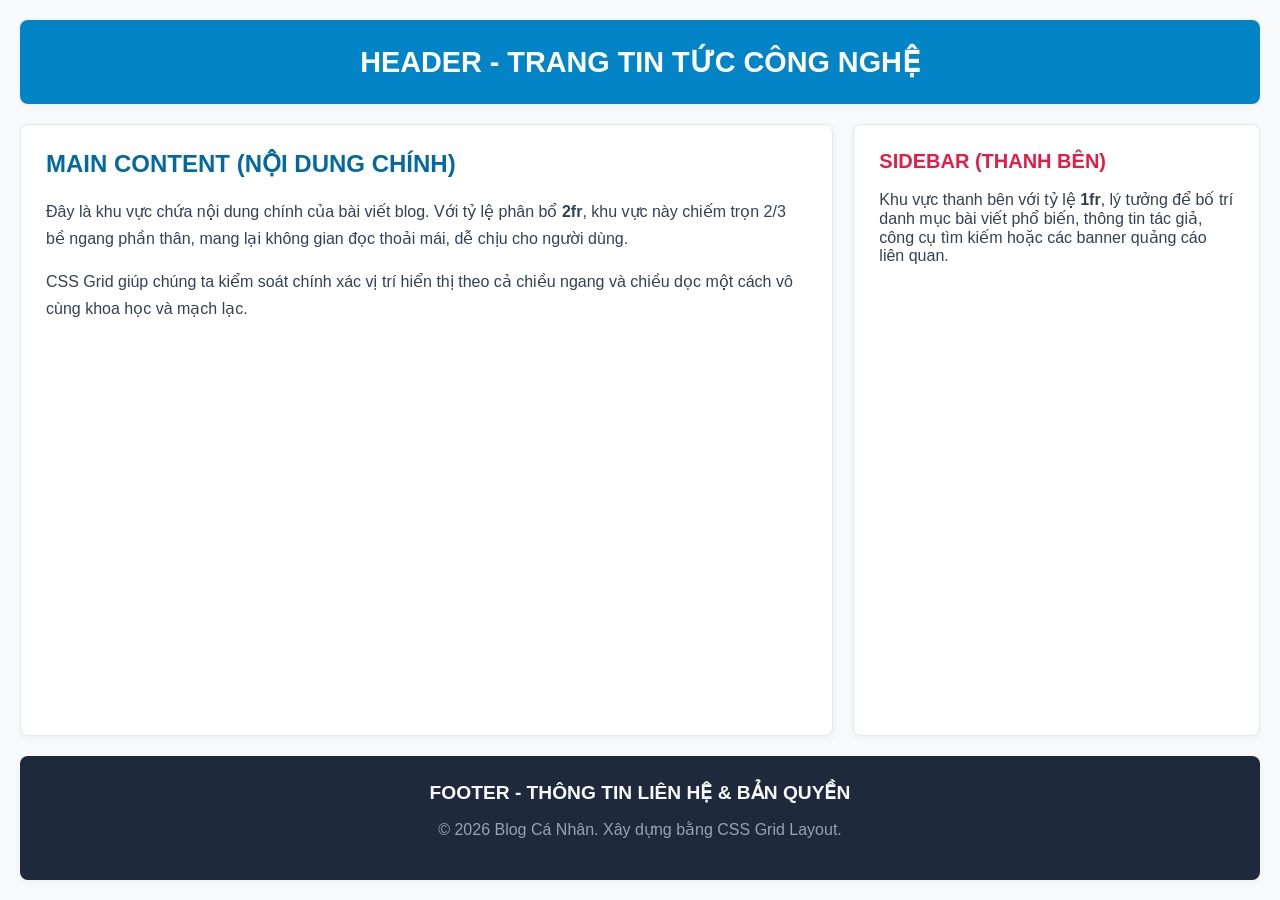
<file: blog-layout.html>
﻿<!DOCTYPE html>
<html lang=vi>
<head>
  <meta charset=UTF-8>
  <meta name=viewport content=width=device-width, initial-scale=1.0>
  <title>Layout Blog với CSS Grid</title>
  <style>
    /* ==========================================================================
       1. RESET & PHONG CÁCH TỔNG THỂ
       ========================================================================== */
    html {
      box-sizing: border-box;
    }

    *, *::before, *::after {
      box-sizing: inherit;
    }

    body {
      margin: 0;
      font-family: 'Segoe UI', Arial, sans-serif;
      background-color: #f8fafc;
      color: #334155;
    }

    /* ==========================================================================
       2. BỐ CỤC GRID CONTAINER (2 CỘT x 3 HÀNG)
       ========================================================================== */
    .grid-container {
      display: grid;
      /* Cột chính chiếm 2 phần (2fr), sidebar chiếm 1 phần (1fr) */
      grid-template-columns: 2fr 1fr;
      /* Hàng header và footer chiều cao tự động (auto), thân giữa chiếm hết không gian (1fr) */
      grid-template-rows: auto 1fr auto;
      gap: 20px;
      min-height: 100vh;
      padding: 20px;
    }

    /* ==========================================================================
       3. ĐỊNH VỊ CÁC PHẦN TỬ TRÊN LƯỚI (GRID ITEMS)
       ========================================================================== */
    /* Định dạng chung cho các khu vực */
    .header, .main, .sidebar, .footer {
      border-radius: 8px;
      padding: 25px;
      box-shadow: 0 2px 8px rgba(0, 0, 0, 0.05);
    }

    /* HEADER: Trải dài từ vạch 1 đến vạch 3 (cả 2 cột) */
    .header {
      grid-column: 1 / 3;
      background-color: #0284c7;
      color: #ffffff;
      text-align: center;
    }

    .header h2 {
      margin: 0;
      font-size: 1.8rem;
    }

    /* MAIN CONTENT: Hàng giữa, Cột 1 */
    .main {
      grid-column: 1 / 2;
      background-color: #ffffff;
      border: 1px solid #e2e8f0;
    }

    .main h2 {
      color: #0369a1;
      margin-top: 0;
    }

    .main p {
      line-height: 1.7;
    }

    /* SIDEBAR: Hàng giữa, Cột 2 */
    .sidebar {
      grid-column: 2 / 3;
      background-color: #ffffff;
      border: 1px solid #e2e8f0;
    }

    .sidebar h2 {
      color: #e11d48;
      margin-top: 0;
      font-size: 1.25rem;
    }

    /* FOOTER: Trải dài cả 2 cột ở đáy trang */
    .footer {
      grid-column: 1 / 3;
      background-color: #1e293b;
      color: #94a3b8;
      text-align: center;
    }

    .footer h2 {
      margin: 0;
      font-size: 1.2rem;
      color: #f8fafc;
    }
  </style>
</head>
<body class=grid-container>

  <header class=header>
    <h2>HEADER - TRANG TIN TỨC CÔNG NGHỆ</h2>
  </header>

  <main class=main>
    <h2>MAIN CONTENT (NỘI DUNG CHÍNH)</h2>
    <p>Đây là khu vực chứa nội dung chính của bài viết blog. Với tỷ lệ phân bổ <strong>2fr</strong>, khu vực này chiếm trọn 2/3 bề ngang phần thân, mang lại không gian đọc thoải mái, dễ chịu cho người dùng.</p>
    <p>CSS Grid giúp chúng ta kiểm soát chính xác vị trí hiển thị theo cả chiều ngang và chiều dọc một cách vô cùng khoa học và mạch lạc.</p>
  </main>

  <aside class=sidebar>
    <h2>SIDEBAR (THANH BÊN)</h2>
    <p>Khu vực thanh bên với tỷ lệ <strong>1fr</strong>, lý tưởng để bố trí danh mục bài viết phổ biến, thông tin tác giả, công cụ tìm kiếm hoặc các banner quảng cáo liên quan.</p>
  </aside>

  <footer class=footer>
    <h2>FOOTER - THÔNG TIN LIÊN HỆ & BẢN QUYỀN</h2>
    <p>&copy; 2026 Blog Cá Nhân. Xây dựng bằng CSS Grid Layout.</p>
  </footer>

</body>
</html>
</file>
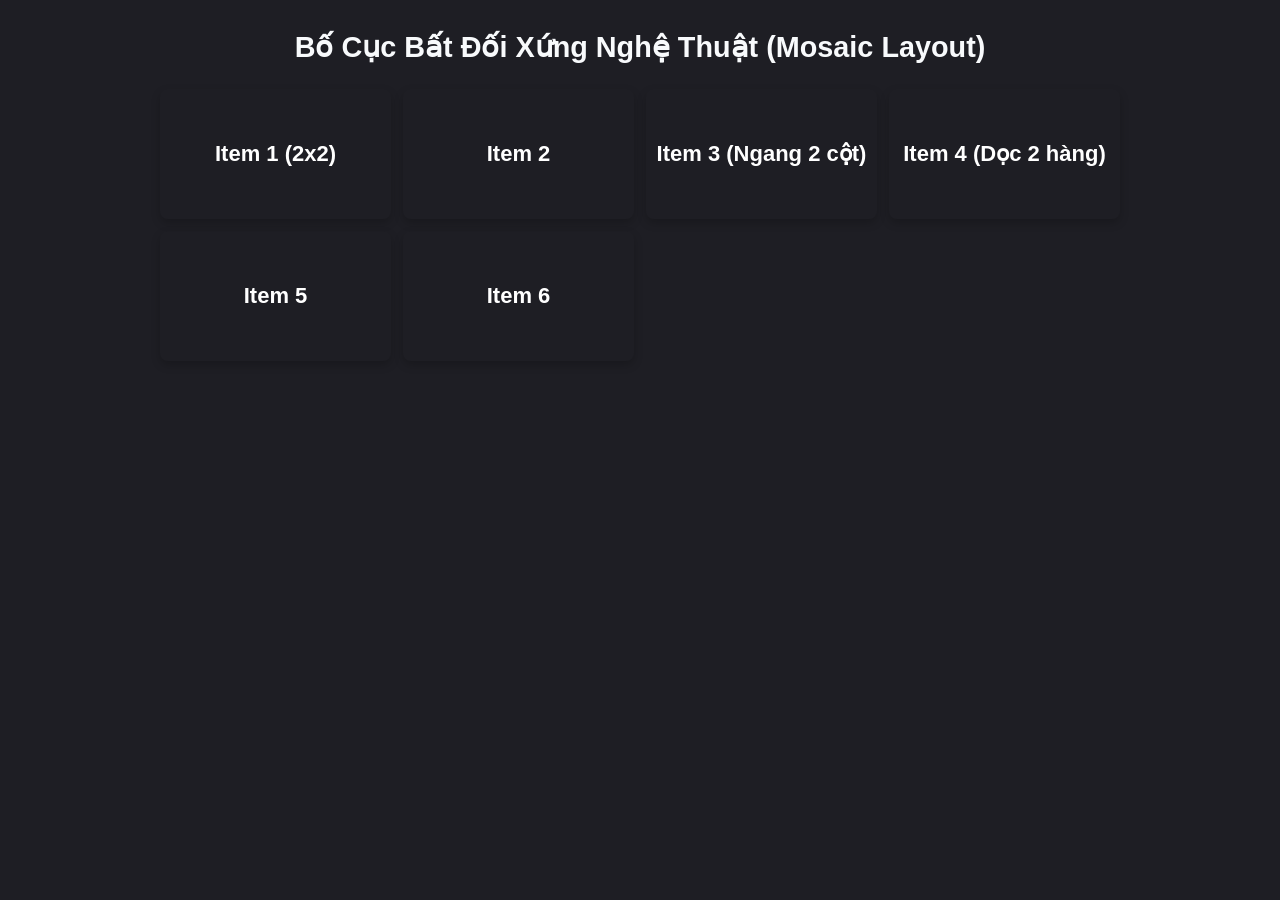
<file: creative-layout.html>
﻿<!DOCTYPE html>
<html lang=vi>
<head>
  <meta charset=UTF-8>
  <meta name=viewport content=width=device-width, initial-scale=1.0>
  <title>Bố Cục Bất Đối Xứng Nghệ Thuật - CSS Grid Mosaic</title>
  <style>
    /* ==========================================================================
       1. RESET & PHONG CÁCH TỔNG THỂ
       ========================================================================== */
    html {
      box-sizing: border-box;
    }

    *, *::before, *::after {
      box-sizing: inherit;
    }

    body {
      margin: 30px auto;
      max-width: 1000px;
      padding: 0 20px;
      background-color: #1e1e24; /* Nền tối làm nổi bật các khối màu */
      font-family: 'Segoe UI', Tahoma, Geneva, Verdana, sans-serif;
    }

    h1 {
      text-align: center;
      color: #f8fafc;
      margin-bottom: 25px;
      font-size: 1.8rem;
    }

    /* ==========================================================================
       2. KHUNG LƯỚI GRID CONTAINER (4 CỘT)
       ========================================================================== */
    .grid-container {
      display: grid;
      /* 4 cột bằng nhau */
      grid-template-columns: repeat(4, 1fr);
      /* Chiều cao mặc định cho mỗi hàng là 130px */
      grid-auto-rows: 130px;
      gap: 12px;
    }

    /* ==========================================================================
       3. ĐỊNH DẠNG CƠ BẢN CHO CÁC KHỐI ITEM
       ========================================================================== */
    .item {
      display: flex;
      align-items: center;
      justify-content: center;
      color: #ffffff;
      font-size: 22px;
      font-weight: bold;
      border-radius: 8px;
      box-shadow: 0 4px 10px rgba(0, 0, 0, 0.2);
      transition: transform 0.25s ease, filter 0.25s ease;
      cursor: pointer;
    }

    .item:hover {
      transform: scale(1.02);
      filter: brightness(1.1);
    }

    /* ==========================================================================
       4. QUY TẮC SẮP XẾP BẤT ĐỐI XỨNG VỚI TỪ KHÓA SPAN
       ========================================================================== */
    /* Item 1: Khối tiêu điểm - Chiếm 2 cột x 2 hàng */
    .item-1 {
      background-color: #e63946;
      grid-column: span 2;
      grid-row: span 2;
    }

    /* Item 2: Tự động chiếm 1 ô (1 cột x 1 hàng) */
    .item-2 {
      background-color: #1d3557;
    }

    /* Item 3: Chiếm 2 cột ngang */
    .item-3 {
      background-color: #2a9d8f;
      grid-column: span 2;
    }

    /* Item 4: Chiếm 2 hàng dọc */
    .item-4 {
      background-color: #f4a261;
      grid-row: span 2;
    }

    /* Item 5 & 6: Tự động lấp đầy các ô trống còn lại */
    .item-5 {
      background-color: #9d4edd;
    }

    .item-6 {
      background-color: #457b9d;
    }
  </style>
</head>
<body>

  <h1>Bố Cục Bất Đối Xứng Nghệ Thuật (Mosaic Layout)</h1>

  <div class= grid-container>
    <div class=item item-1>Item 1 (2x2)</div>
    <div class=item item-2>Item 2</div>
    <div class=item item-3>Item 3 (Ngang 2 cột)</div>
    <div class=item item-4>Item 4 (Dọc 2 hàng)</div>
    <div class=item item-5>Item 5</div>
    <div class=item item-6>Item 6</div>
  </div>

</body>
</html>
</file>
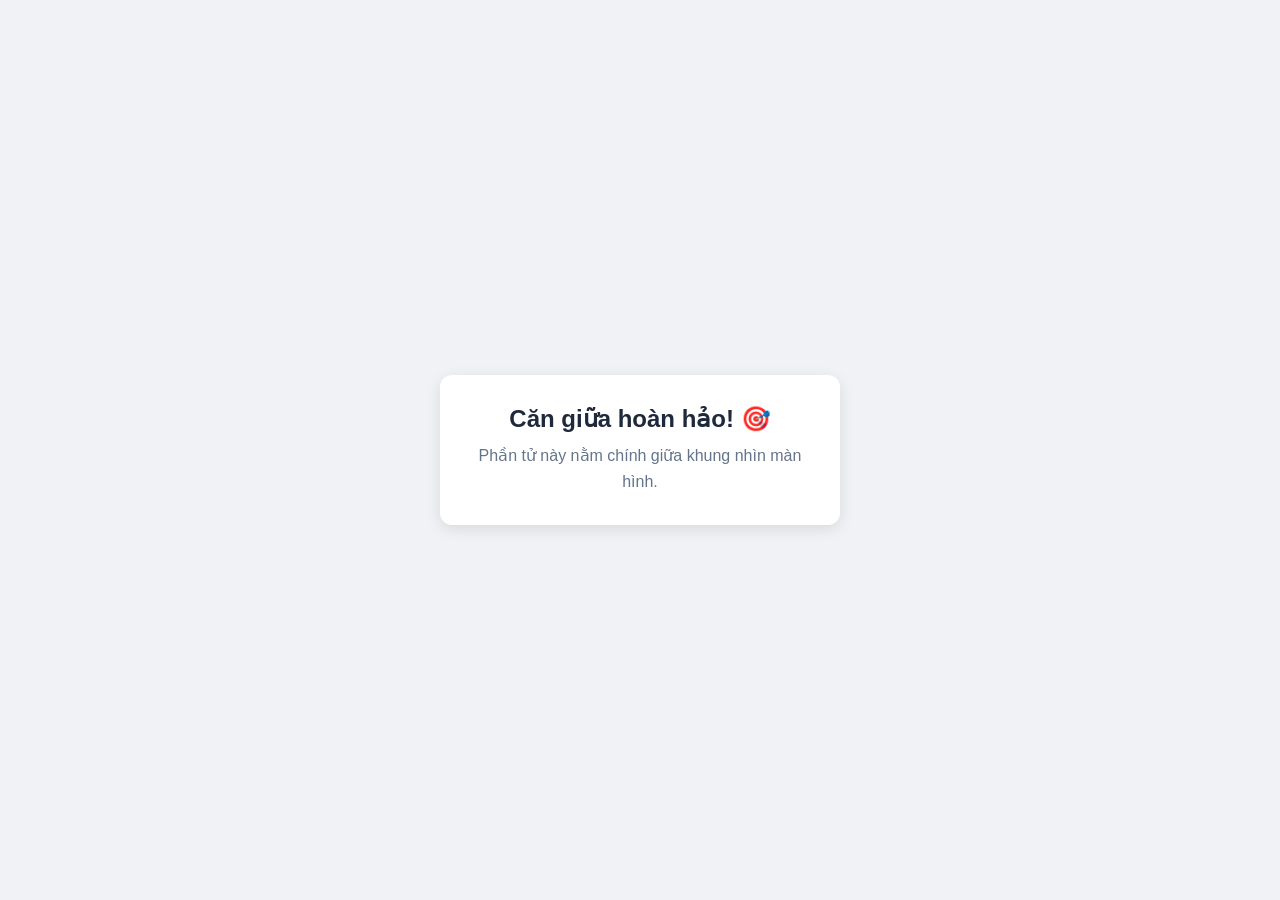
<file: flexbox-center.html>
﻿<!DOCTYPE html>
<html lang=vi>
<head>
  <meta charset=UTF-8>
  <meta name=viewport content=width=device-width, initial-scale=1.0>
  <title>Tuyệt chiêu căn giữa hoàn hảo với Flexbox</title>
  <style>
    * {
      margin: 0;
      padding: 0;
      box-sizing: border-box;
    }

    body {
      font-family: 'Segoe UI', Tahoma, Geneva, Verdana, sans-serif;
    }

    /* 3 dòng CSS cốt lõi của Flexbox để căn giữa */
    .container {
      min-height: 100vh;
      display: flex;
      justify-content: center; /* Căn giữa theo trục ngang */
      align-items: center;     /* Căn giữa theo trục dọc */
      background-color: #f0f2f5;
    }

    .center-card {
      padding: 30px;
      background: #ffffff;
      border-radius: 12px;
      box-shadow: 0 4px 15px rgba(0, 0, 0, 0.1);
      text-align: center;
      max-width: 400px;
      width: 90%;
    }

    .center-card h3 {
      color: #1e293b;
      margin-bottom: 10px;
      font-size: 1.5rem;
    }

    .center-card p {
      color: #64748b;
      line-height: 1.6;
    }
  </style>
</head>
<body>

  <div class= container>
    <div class=center-card>
      <h3>Căn giữa hoàn hảo! 🎯</h3>
      <p>Phần tử này nằm chính giữa khung nhìn màn hình.</p>
    </div>
  </div>

</body>
</html>
</file>
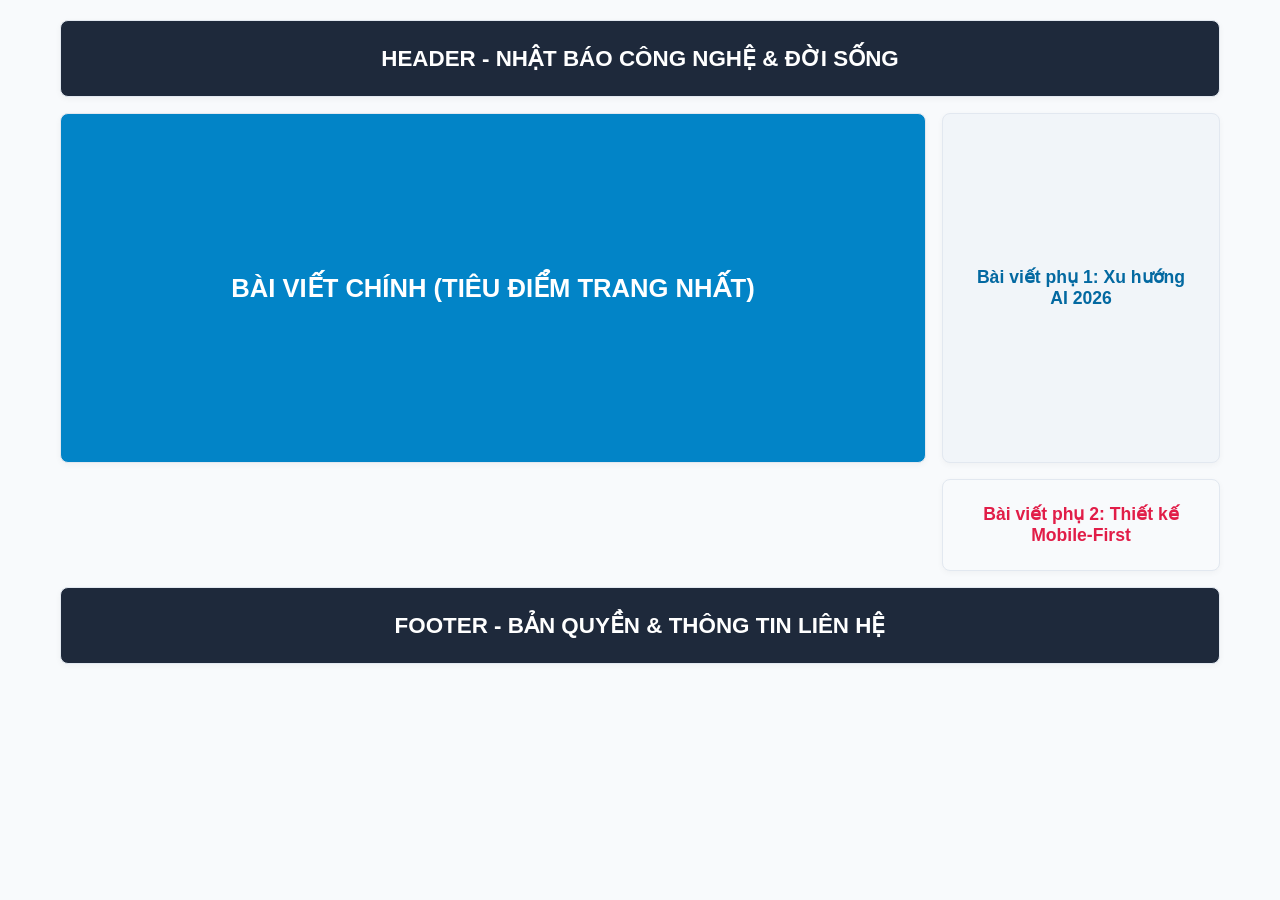
<file: newspaper.html>
﻿<!DOCTYPE html>
<html lang=vi>
<head>
  <meta charset=UTF-8>
  <meta name=viewport content=width=device-width, initial-scale=1.0>
  <title>Layout Trang Báo Đáp Ứng - Responsive Newspaper Layout</title>
  <style>
    /* ==========================================================================
       1. RESET & PHONG CÁCH TỔNG THỂ
       ========================================================================== */
    html {
      box-sizing: border-box;
    }

    *, *::before, *::after {
      box-sizing: inherit;
    }

    body {
      margin: 0;
      font-family: 'Segoe UI', Arial, sans-serif;
      background-color: #f8fafc;
      color: #1e293b;
    }

    /* Định dạng chung cho các khối để dễ quan sát */
    .page-container > * {
      background-color: #ffffff;
      border: 1px solid #e2e8f0;
      border-radius: 8px;
      padding: 24px;
      text-align: center;
      box-shadow: 0 2px 6px rgba(0, 0, 0, 0.04);
      display: flex;
      align-items: center;
      justify-content: center;
      font-weight: 600;
    }

    /* ==========================================================================
       2. BỐ CỤC CHO MÀN HÌNH LỚN (DESKTOP LAYOUT - 4 CỘT)
       ========================================================================== */
    .page-container {
      display: grid;
      grid-template-columns: repeat(4, 1fr); /* Lưới 4 cột */
      gap: 16px;
      padding: 20px;
      max-width: 1200px;
      margin: 0 auto;
    }

    /* Header và Footer chiếm trọn 4 cột */
    .header, .footer {
      grid-column: 1 / -1;
      background-color: #1e293b;
      color: #ffffff;
      font-size: 1.4rem;
    }

    /* Bài viết chính: Chiếm 3 cột đầu tiên */
    .main-article {
      grid-column: 1 / 4;
      min-height: 350px;
      background-color: #0284c7;
      color: #ffffff;
      font-size: 1.6rem;
    }

    /* Các bài viết phụ: Chiếm cột số 4 bên phải */
    .side-article-1 {
      grid-column: 4 / 5;
      background-color: #f1f5f9;
      color: #0369a1;
      font-size: 1.1rem;
    }

    .side-article-2 {
      grid-column: 4 / 5;
      background-color: #f8fafc;
      color: #e11d48;
      font-size: 1.1rem;
    }

    /* ==========================================================================
       3.  ĐÁP ỨNG HÓA CHO MÀN HÌNH NHỎ (MOBILE BREAKPOINT <= 800PX)
       ========================================================================== */
    @media (max-width: 800px) {
      .page-container {
        /* Chuyển toàn bộ bố cục sang 1 cột duy nhất */
        grid-template-columns: 1fr;
        padding: 12px;
        gap: 12px;
      }

      /* Hủy bỏ chỉ định cột tuyệt đối, cho phép các phần tử tự động xếp chồng */
      .header,
      .footer,
      .main-article,
      .side-article-1,
      .side-article-2 {
        grid-column: auto;
      }

      .main-article {
        min-height: 220px; /* Điều chỉnh chiều cao phù hợp với màn hình di động */
      }
    }
  </style>
</head>
<body>

  <!-- KHUNG TRANG BÁO ĐÁP ỨNG (RESPONSIVE CONTAINER) -->
  <div class=page-container>
    <header class=header>HEADER - NHẬT BÁO CÔNG NGHỆ & ĐỜI SỐNG</header>
    <article class=main-article>BÀI VIẾT CHÍNH (TIÊU ĐIỂM TRANG NHẤT)</article>
    <article class=side-article-1>Bài viết phụ 1: Xu hướng AI 2026</article>
    <article class=side-article-2>Bài viết phụ 2: Thiết kế Mobile-First</article>
    <footer class=footer>FOOTER - BẢN QUYỀN & THÔNG TIN LIÊN HỆ</footer>
  </div>

</body>
</html>
</file>
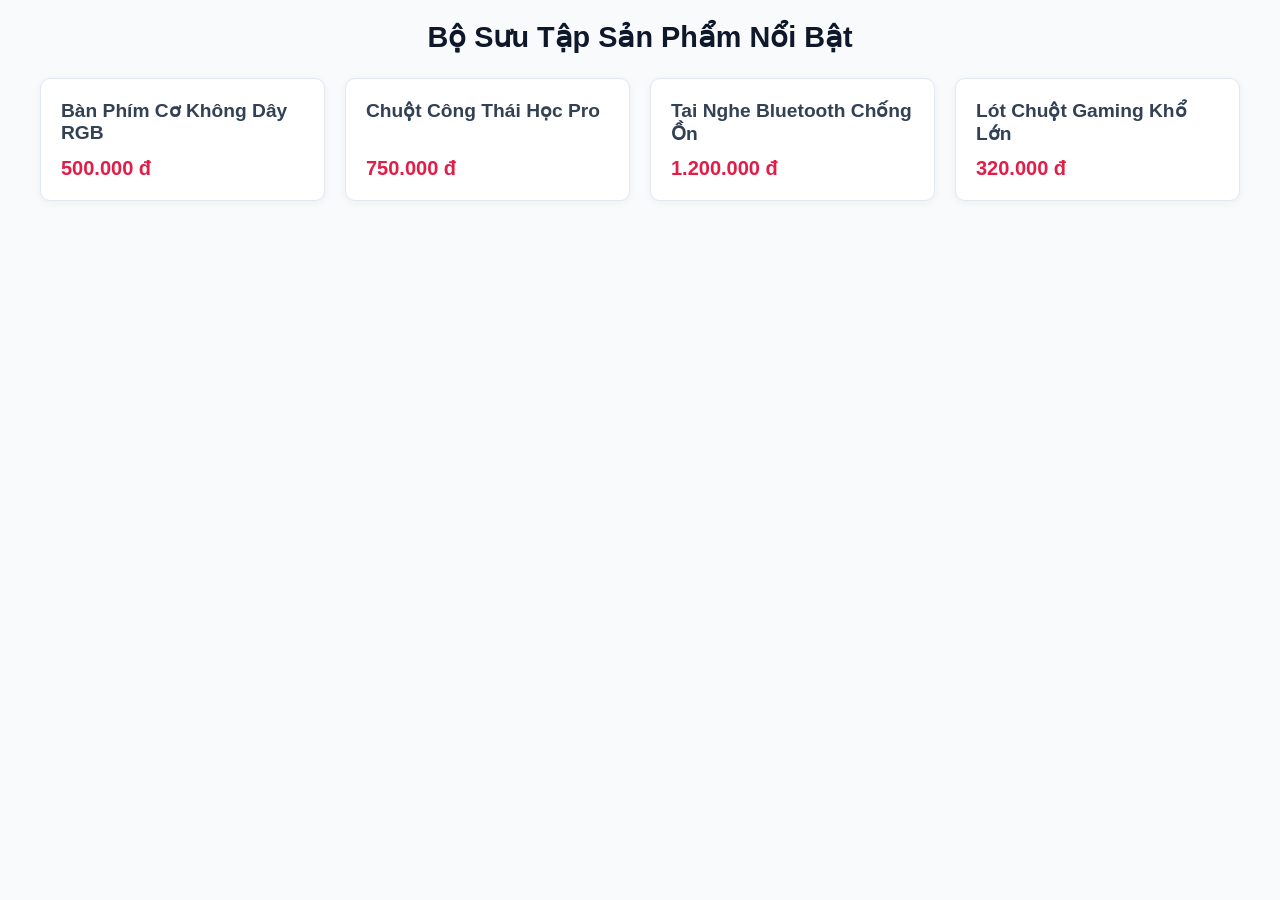
<file: product-grid.html>
﻿<!DOCTYPE html>
<html lang=vi>
<head>
  <meta charset=UTF-8>
  <meta name=viewport content=width=device-width, initial-scale=1.0>
  <title>Danh Sách Thẻ Sản Phẩm Co Giãn Linh Hoạt - Flexbox Grid</title>
  <style>
    * {
      margin: 0;
      padding: 0;
      box-sizing: border-box;
    }

    body {
      font-family: 'Segoe UI', Arial, sans-serif;
      background-color: #f8fafc;
      color: #1e293b;
      padding: 20px;
    }

    h1 {
      text-align: center;
      margin-bottom: 24px;
      font-size: 1.8rem;
      color: #0f172a;
    }

    /* Bố cục danh sách lưới sản phẩm co giãn linh hoạt */
    .product-grid {
      display: flex;
      flex-wrap: wrap; /* Cho phép các phần tử tự động xuống hàng */
      gap: 20px;        /* Khoảng cách đều giữa các thẻ */
      max-width: 1200px;
      margin: 0 auto;
    }

    /* Định dạng từng thẻ sản phẩm */
    .product-card {
      /* flex-grow: 1, flex-shrink: 1, flex-basis: calc(25% - 20px) */
      flex: 1 1 calc(25% - 20px);
      min-width: 220px; /* Ngưỡng chiều rộng tối thiểu trước khi rớt dòng */
      background: #ffffff;
      border: 1px solid #e2e8f0;
      border-radius: 10px;
      padding: 20px;
      box-shadow: 0 2px 8px rgba(0, 0, 0, 0.05);
      transition: transform 0.2s ease, box-shadow 0.2s ease;
      display: flex;
      flex-direction: column;
      justify-content: space-between;
    }

    .product-card:hover {
      transform: translateY(-4px); /* Nhấc nhẹ khi hover */
      box-shadow: 0 8px 18px rgba(0, 0, 0, 0.1);
    }

    .product-card h4 {
      font-size: 1.2rem;
      margin-bottom: 12px;
      color: #334155;
    }

    .product-card .price {
      font-size: 1.25rem;
      font-weight: bold;
      color: #e11d48; /* Màu đỏ cam nổi bật */
      margin-top: auto;
    }
  </style>
</head>
<body>

  <h1>Bộ Sưu Tập Sản Phẩm Nổi Bật</h1>

  <div class= product-grid>
    <div class=product-card>
      <h4>Bàn Phím Cơ Không Dây RGB</h4>
      <p class=price>500.000 đ</p>
    </div>
    <div class=product-card>
      <h4>Chuột Công Thái Học Pro</h4>
      <p class=price>750.000 đ</p>
    </div>
    <div class=product-card>
      <h4>Tai Nghe Bluetooth Chống Ồn</h4>
      <p class=price>1.200.000 đ</p>
    </div>
    <div class=product-card>
      <h4>Lót Chuột Gaming Khổ Lớn</h4>
      <p class=price>320.000 đ</p>
    </div>
  </div>

</body>
</html>
</file>
